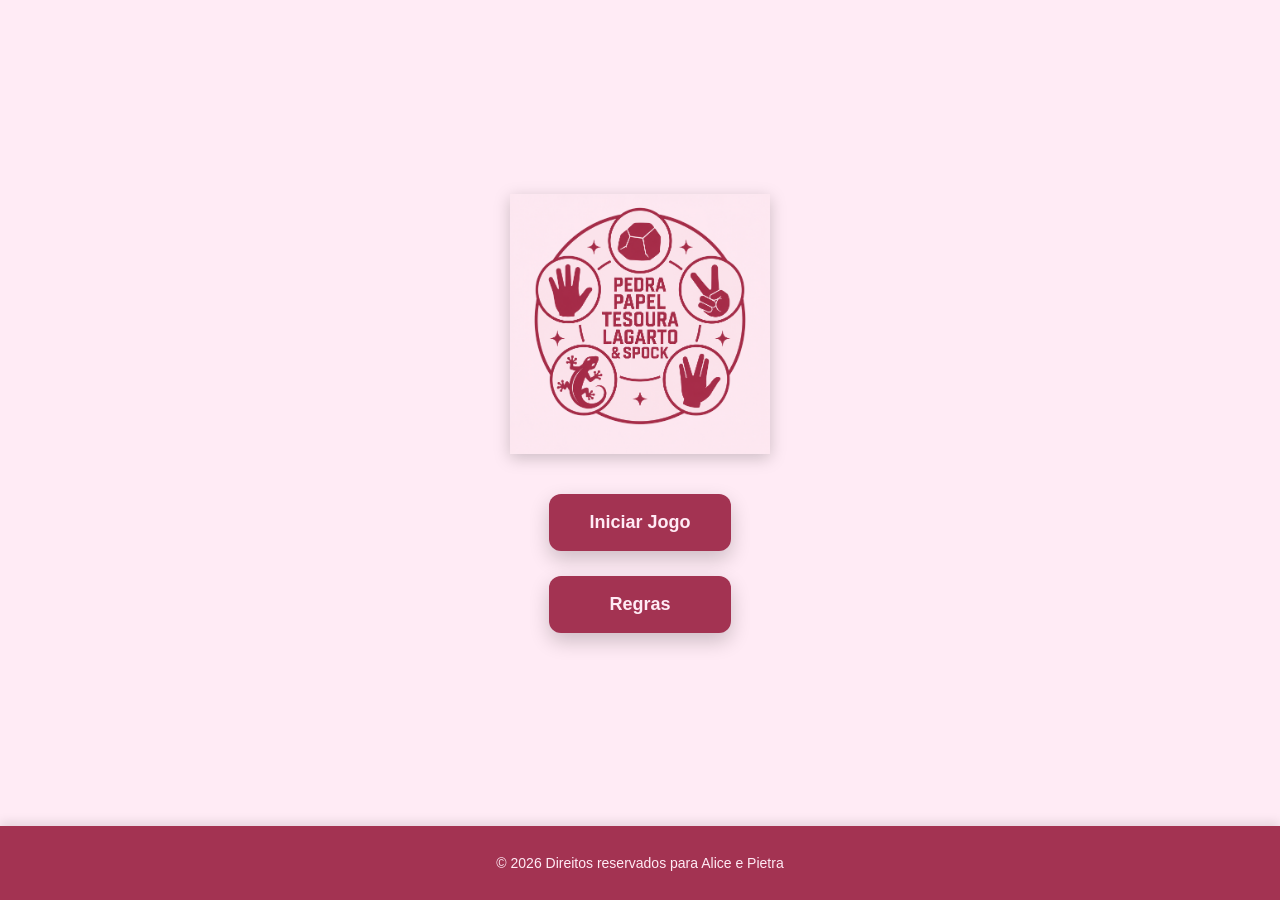
<file: index.html>
<!DOCTYPE html>
<html lang="pt-BR">
<head>
  <meta charset="UTF-8">
  <meta name="viewport" content="width=device-width, initial-scale=1.0">
  <title>Página Inicial</title>
  <link rel="stylesheet" href="style-home.css">
</head>
<body>
  <main class="inicio-container">
    <img src="./imagens/logo.png" alt="Logo do Jogo" class="logo">
    <nav class="menu">
      <a href="iniciarjogo.html" class="menu-btn">Iniciar Jogo</a>
      <a href="regras.html" class="menu-btn">Regras</a>
    </nav>
  </main>

  <footer class="footer">
    <p>© 2026 Direitos reservados para Alice e Pietra</p>
  </footer>
</body>
</html>
</file>
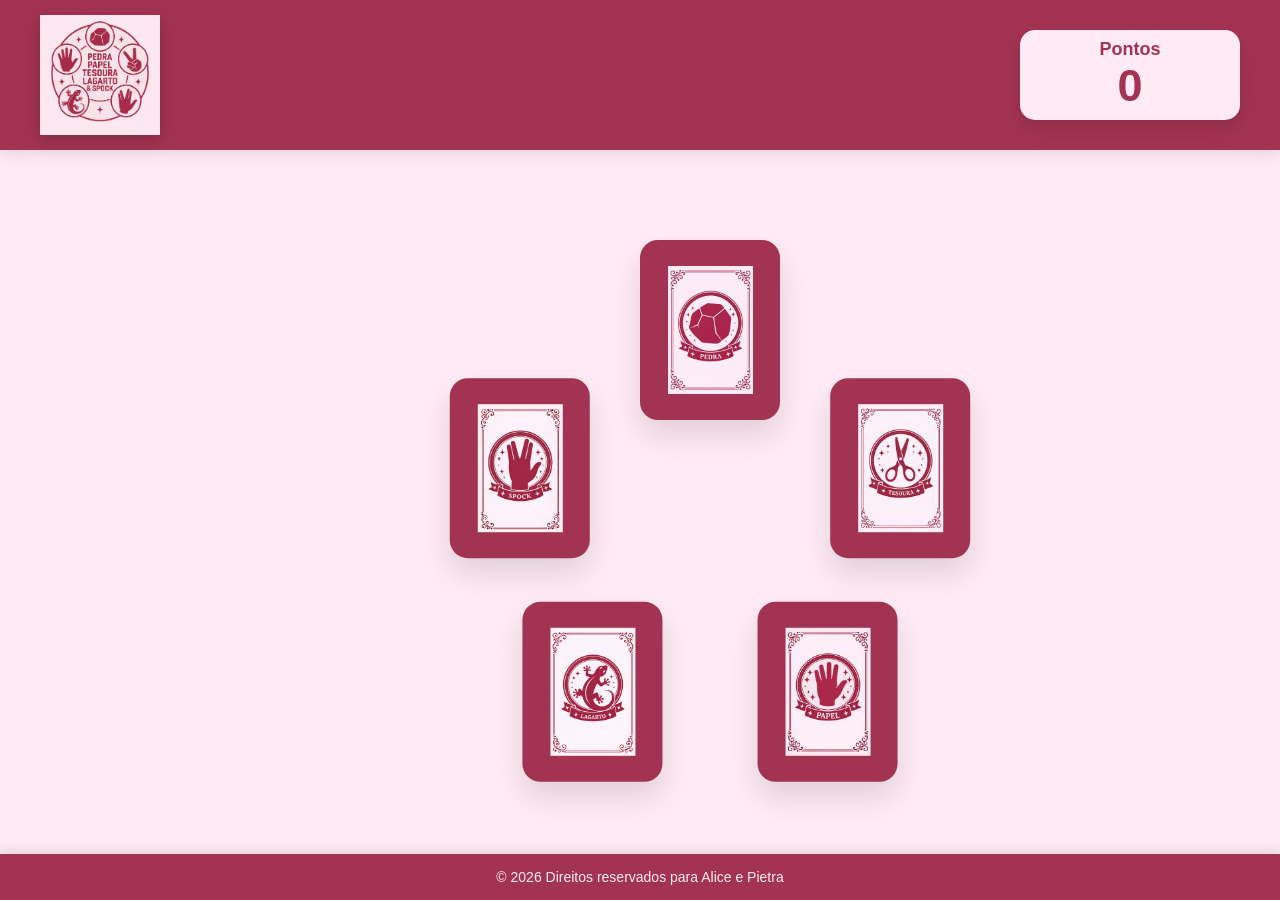
<file: iniciarjogo.html>
<!DOCTYPE html>
<html lang="pt-BR">
<head>
  <meta charset="UTF-8">
  <meta name="viewport" content="width=device-width, initial-scale=1.0">
  <title>Jogo - Pedra Papel Tesoura Lagarto Spock</title>
  <link rel="stylesheet" href="style-game.css">
</head>
<body>
  <header class="introducao">
    <img src="./imagens/logo.png" alt="Logo" class="logo">
    <div class="placar">
      <h2 class="score">Pontos</h2>
      <p class="pontuacao">0</p>
    </div>
  </header>

  <main class="jogo">
    <div class="container conteiner-pedra" onclick="jogar(pedra)">
      <button value="pedra" class="pedra opcao">
        <img src="./imagens/pedra.png" alt="Pedra">
      </button>
    </div>

    <div class="container conteiner-tesoura" onclick="jogar(tesoura)">
      <button value="tesoura" class="tesoura opcao">
        <img src="./imagens/tesoura.png" alt="Tesoura">
      </button>
    </div>

    <div class="container conteiner-papel" onclick="jogar(papel)">
      <button value="papel" class="papel opcao">
        <img src="./imagens/papel.png" alt="Papel">
      </button>
    </div>

    <div class="container conteiner-lagarto" onclick="jogar(lagarto)">
      <button value="lagarto" class="lagarto opcao">
        <img src="./imagens/lagarto.png" alt="Lagarto">
      </button>
    </div>

    <div class="container conteiner-spock" onclick="jogar(spock)">
      <button value="spock" class="spock opcao">
        <img src="./imagens/spock.png" alt="Spock">
      </button>
    </div>
  </main>

  <div class="gameplay">
    <div class="player display">
      <h2 class="persona">Você Escolheu</h2>
      <p class="test"></p>
    </div>

    <p class="result"></p>

    <div class="fim">
      <div class="acoes">
        <button onclick="jogarNovamente()" class="playAgain">Jogar Novamente</button>
        <button onclick="sair()" class="sair-btn">Sair</button>
      </div>
    </div>

    <div class="house display">
      <h2 class="persona">PC Escolheu</h2>
      <div class="carta-verso" id="verso">?</div>
      <p class="test1"></p>
    </div>
  </div>

  <footer class="footer">
    <p>© 2026 Direitos reservados para Alice e Pietra</p>
  </footer>

  <script src="script.js"></script>
</body>
</html>
</file>
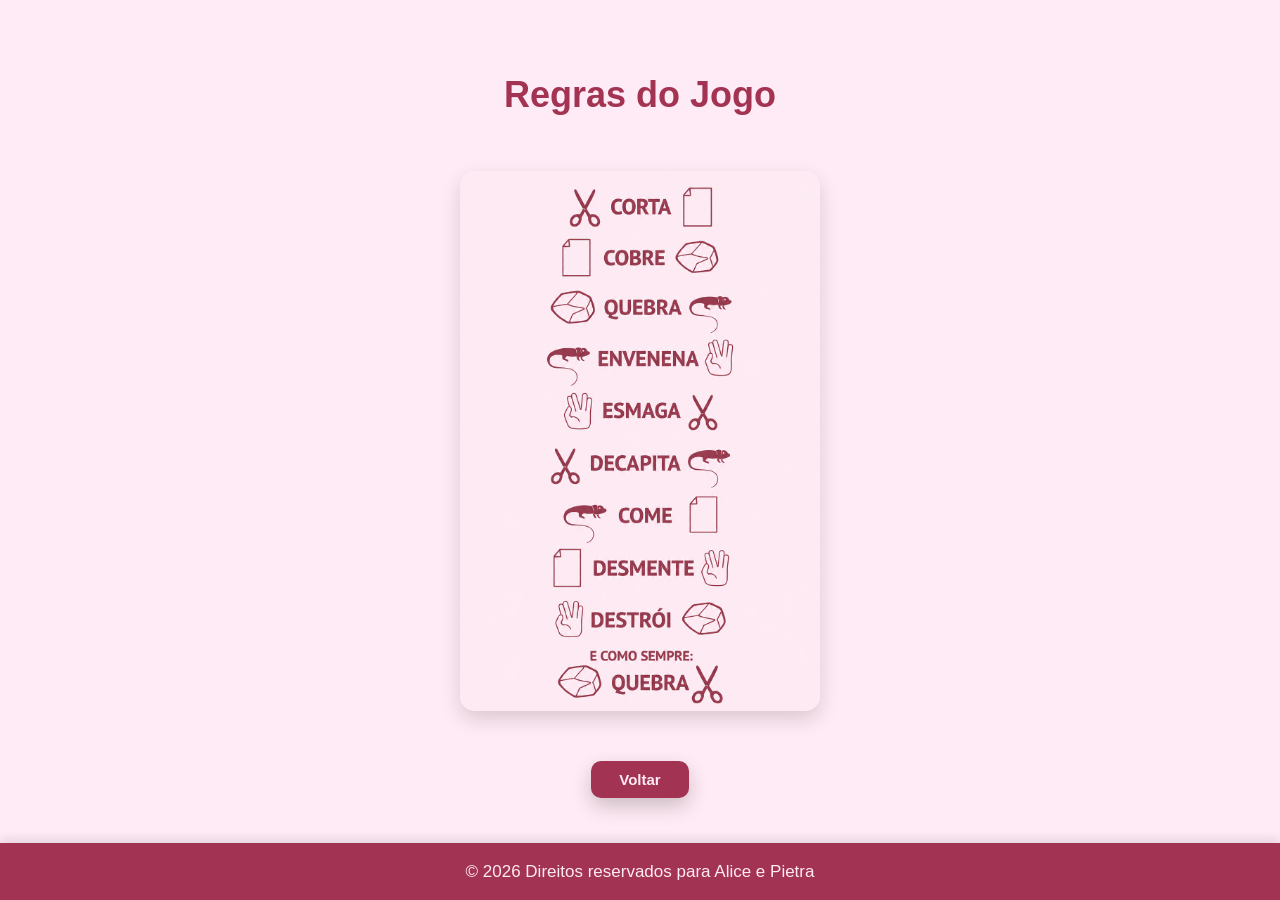
<file: regras.html>
<!DOCTYPE html>
<html lang="pt-BR">
<head>
  <meta charset="UTF-8">
  <title>Regras do Jogo</title>
  <link rel="stylesheet" href="style-regras.css">
</head>
<body>
  <div class="regras-container">
    <h2>Regras do Jogo</h2>

    <img src="./imagens/regras.png" alt="Regras do jogo" class="regras-img">

    <a href="index.html" class="menu-btn">Voltar</a>
  </div>

  <footer class="footer">
    <p>© 2026 Direitos reservados para Alice e Pietra</p>
  </footer>
</body>
</html>
</file>
<file: style-home.css>
body {
  margin: 0;
  font-family: 'Poppins', sans-serif;
  background: #ffebf5;
  color: #a33352;
  display: flex;
  flex-direction: column;
  min-height: 100vh;
}

.inicio-container {
  flex: 1;
  display: flex;
  flex-direction: column;
  justify-content: center;
  align-items: center;
  gap: 40px;
}

.logo {
  width: 260px;
  filter: drop-shadow(0px 4px 8px rgba(0,0,0,0.2));
}

.menu {
  display: flex;
  flex-direction: column;
  gap: 25px;
}

.menu-btn {
  padding: 15px 40px;
  border-radius: 12px;
  background: #a33352;
  color: #ffebf5;
  text-decoration: none;
  font-weight: bold;
  font-size: 18px;
  text-align: center;       
  line-height: 1.5;         
  transition: 0.3s;
  box-shadow: 0px 8px 20px rgba(0,0,0,0.2);
}

.menu-btn:hover {
  background: #ffebf5;
  color: #a33352;
  border: 2px solid #a33352;
  transform: scale(1.05);
}

.footer {
  background: #a33352;
  color: #ffebf5;
  text-align: center;
  padding: 15px;
  font-size: 14px;
  box-shadow: 0px -4px 10px rgba(0,0,0,0.1);
}
</file>
<file: style-game.css>
* {
  margin: 0;
  padding: 0;
  box-sizing: border-box;
  font-family: 'Poppins', sans-serif;
}

html, body {
  height: 100%;
  background: #ffebf5;
  display: flex;
  flex-direction: column;
}

.introducao {
  background: #a33352;
  width: 100%;
  height: 150px;
  display: flex;
  justify-content: space-between;
  align-items: center;
  padding: 0 40px;
  box-shadow: 0px 4px 15px rgba(0,0,0,0.1);
  margin-bottom: 40px;
}

.logo {
  width: 120px;
  height: auto;
  display: block;
  filter: drop-shadow(0px 4px 8px rgba(0,0,0,0.2));
}

.placar {
  background: #ffebf5;
  width: 220px;
  height: 90px;
  border-radius: 15px;
  display: flex;
  flex-direction: column;
  justify-content: center;
  align-items: center;
  box-shadow: 0px 8px 20px rgba(0,0,0,0.12);
}

.score {
  color: #a33352;
  font-size: 18px;
  font-weight: bold;
}

.pontuacao {
  color: #a33352;
  font-size: 45px;
  font-weight: bold;
}

.jogo {
  margin: 0 auto;
  position: relative;
  width: 500px;
  height: 500px;
  display: flex;
  justify-content: center;
  align-items: center;
}

.opcao {
  width: 140px;
  height: 180px;
  border-radius: 18px;
  border: none;
  background: #a33352;
  display: flex;
  justify-content: center;
  align-items: center;
  padding: 25px;
  transition: 0.4s;
  box-shadow: 0px 15px 30px rgba(0,0,0,0.12);
}

.opcao:hover {
  transform: scale(1.05);
  cursor: pointer;
}

.opcao img {
  width: 85px;
}

.jogo .container {
  position: absolute;
  top: 50%;
  left: 50%;
  transform-origin: center;
}

.conteiner-pedra   { transform: rotate(270deg) translate(200px) rotate(-270deg); }
.conteiner-tesoura { transform: rotate(342deg) translate(200px) rotate(-342deg); }
.conteiner-papel   { transform: rotate(54deg)  translate(200px) rotate(-54deg); }
.conteiner-lagarto { transform: rotate(126deg) translate(200px) rotate(-126deg); }
.conteiner-spock   { transform: rotate(198deg) translate(200px) rotate(-198deg); }

.gameplay {
  display: none;
  width: 100%;
  max-width: 600px;
  justify-content: space-evenly;
  margin: 50px auto;
  z-index: 1;
  position: relative;
}

.display {
  display: flex;
  align-items: center;
  flex-direction: column;
  width: 50%;
}

.display h2 {
  margin-top: 10px;
  margin-bottom: 40px;
  font-size: 22px;
  color: #a33352;
  text-align: center;
}

.result {
  font-size: 42px;
  color: #a33352;
  text-align: center;
  font-weight: bold;
  position: absolute;
  top: 50%;
  left: 50%;
  transform: translate(-50%, -50%);
}

.fim {
  margin: 20px;
  display: none;
  justify-content: center;
  align-items: center;
  flex-direction: column;
}

.acoes {
  display: flex;
  flex-direction: column;
  gap: 10px;
  margin-top: 430px;
  align-items: center;
}

.playAgain, .sair-btn {
  width: 150px;
  height: 35px;
  border-radius: 8px;
  background: #a33352;
  color: #ffebf5;
  font-weight: bold;
  font-size: 13px;
  text-align: center;
  line-height: 35px;
  text-decoration: none;
  box-shadow: 0px 5px 15px rgba(0,0,0,0.12);
  transition: 0.3s;
  border: none;
}

.playAgain:hover, .sair-btn:hover {
  background: #ffebf5;
  color: #a33352;
  border: 2px solid #a33352;
  transform: scale(1.05);
}

.carta-verso {
  width: 180px;
  height: 180px;
  border-radius: 50%;
  background: #a33352;
  border: 6px solid white;
  display: flex;
  justify-content: center;
  align-items: center;
  color: white;
  font-size: 70px;
  font-weight: bold;
  box-shadow: 0px 10px 25px rgba(0,0,0,0.15);
}

.footer {
  margin-top: auto;
  background: #a33352;
  color: #ffebf5;
  text-align: center;
  padding: 15px;
  font-size: 14px;
  box-shadow: 0px -4px 10px rgba(0,0,0,0.1);
}

@keyframes opacidade {
  from { opacity: 0; }
  to { opacity: 1; }
}

@keyframes luzDeFundo {
  0% { box-shadow: 0 0 20px #a33352; }
  50% { box-shadow: 0 0 40px #a33352; }
  100% { box-shadow: 0 0 20px #a33352; }
}
</file>
<file: style-regras.css>
body {
  margin: 0;
  font-family: 'Poppins', sans-serif;
  background: #ffebf5;
  color: #a33352;
  display: flex;
  flex-direction: column;
  min-height: 100vh;
}

.regras-container {
  flex: 1;
  display: flex;
  flex-direction: column;
  justify-content: center;
  align-items: center;
  gap: 25px;
  text-align: center;
  padding: 40px 0;
}

h2 {
  font-size: 36px;
  font-weight: 700;
  margin-bottom: 5px;
}

p {
  font-size: 17px;
  width: 75%;
  line-height: 1.6;
  margin: 0 auto;
}

.regras-img {
  width: 360px; 
  border-radius: 15px;
  box-shadow: 0px 8px 20px rgba(0,0,0,0.15);
  display: block;
  margin: 25px auto;
}

.menu-btn {
  padding: 10px 28px;
  border-radius: 10px;
  background: #a33352;
  color: #ffebf5;
  text-decoration: none;
  font-weight: bold;
  font-size: 15px;
  text-align: center;
  transition: 0.3s;
  box-shadow: 0px 8px 20px rgba(0,0,0,0.2);
}

.menu-btn:hover {
  background: #ffebf5;
  color: #a33352;
  border: 2px solid #a33352;
  transform: scale(1.05);
}

.footer {
  background: #a33352;
  color: #ffebf5;
  text-align: center;
  padding: 15px;
  font-size: 14px;
  box-shadow: 0px -4px 10px rgba(0,0,0,0.1);
  margin-top: auto;
}
</file>
